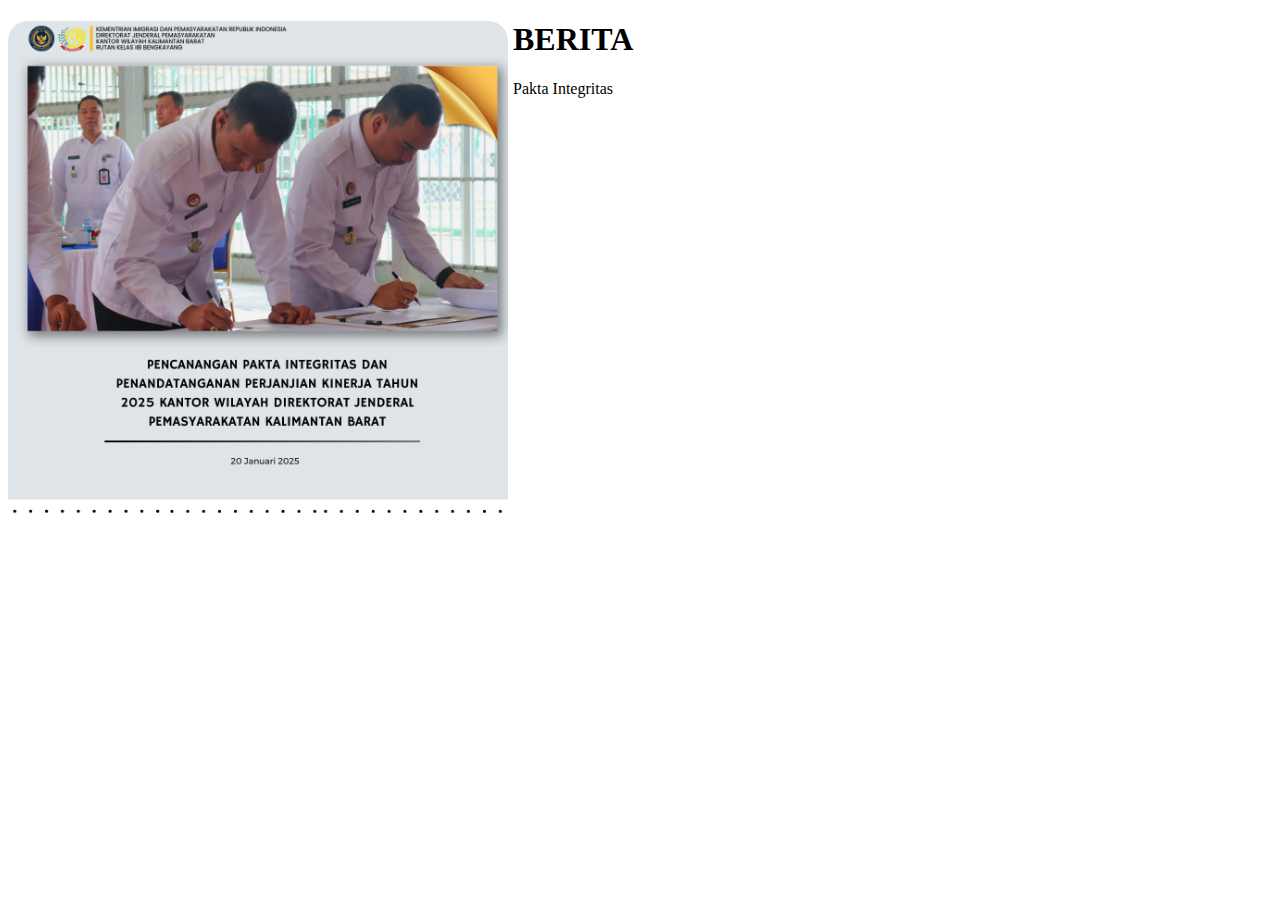
<file: 01-HTML/1. Basic HTML/index.html>
<!DOCTYPE html> <!-- Memastikan BROWSER menggunakan rendering standar html -->
<html lang="en"> <!-- bahasa website nya english -->
    <head>
        <title>My First Web</title>
        <style>
            img {
                width: 500px;
                border-radius: 20px;
                float: left;
                margin-right: 5px;
            }
        </style>
    </head>

    <body>
        <img src="images/2.png" alt="">
        <h1>BERITA</h1>
        <p>Pakta Integritas</p>
    </body>
</html>
</file>
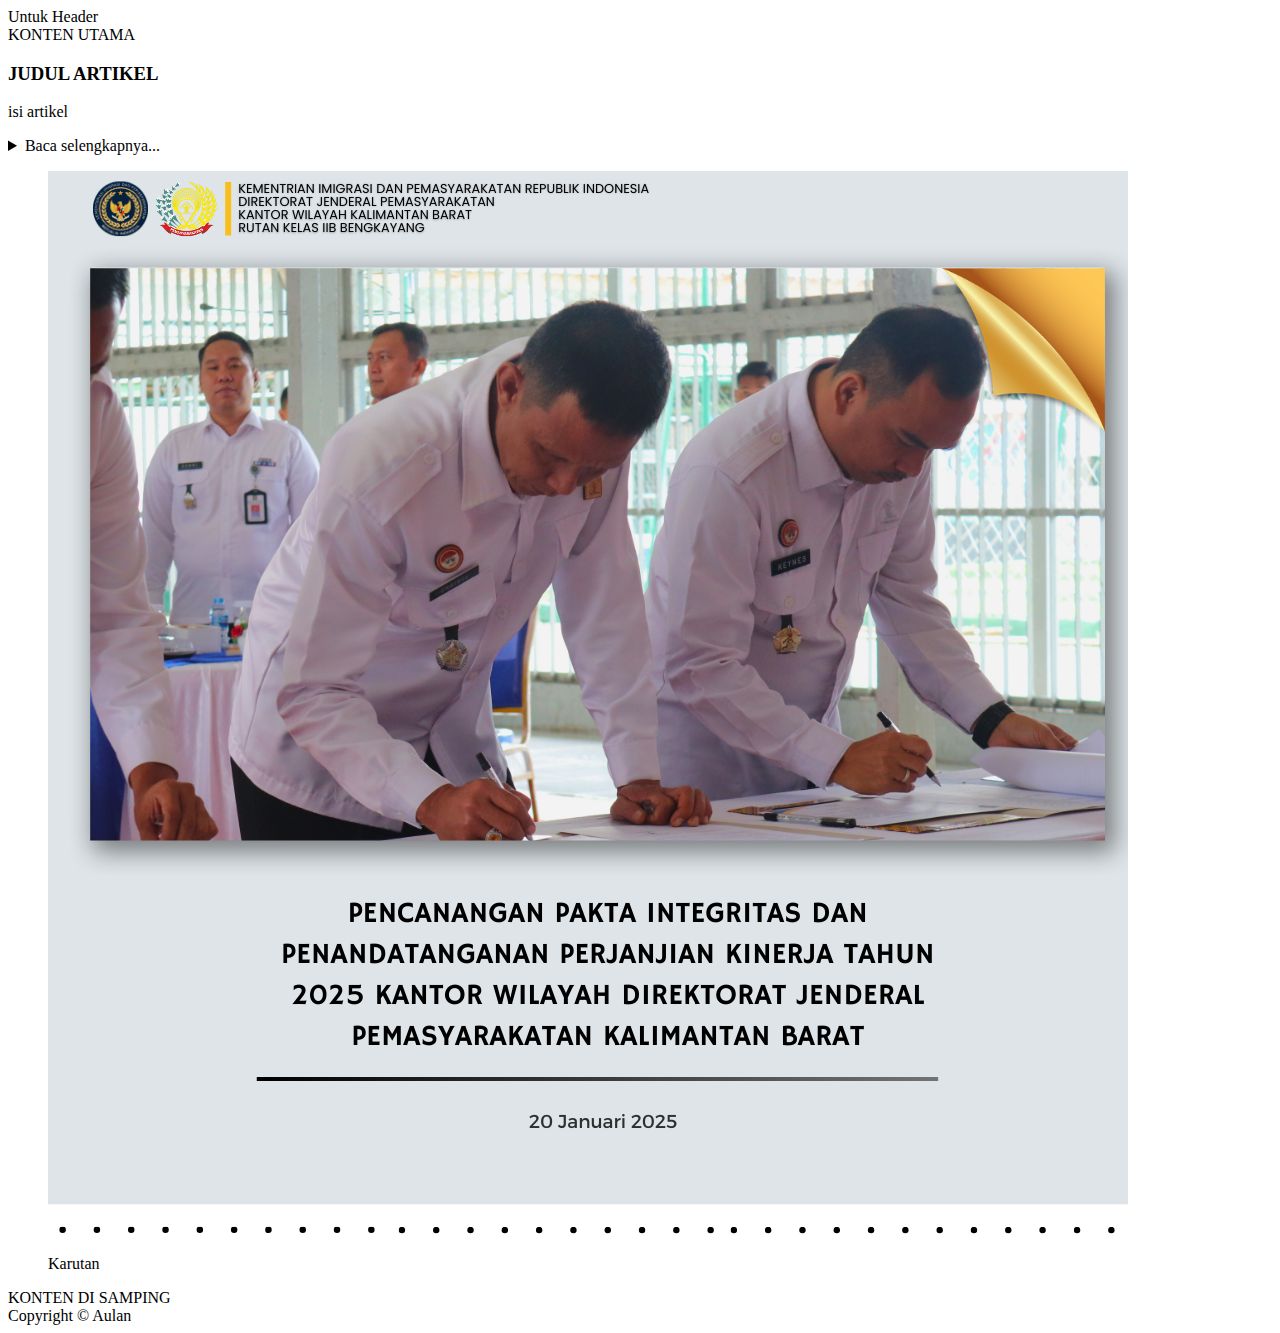
<file: 01-HTML/2. Semantic HTML/index.html>
<!DOCTYPE html>
<html lang="en">
<head>
    <meta charset="UTF-8">
    <meta name="viewport" content="width=device-width, initial-scale=1.0">
    <title>Semantic HTML</title>
</head>
<body>
    <header>
        <nav>Untuk Header</nav>
    </header>
    <section>
        <main>
            KONTEN UTAMA

            <article>
                <h3>JUDUL ARTIKEL</h3>
                <p>isi artikel</p>
            </article>
            <details>
                <summary>Baca selengkapnya...</summary>
                <p>Lorem ipsum dolor sit amet consectetur adipisicing elit. Molestiae a ipsum et expedita quasi. In assumenda, pariatur quae commodi voluptatem nesciunt iure deleniti quidem culpa recusandae itaque quibusdam. Aliquid, animi!</p>
            </details>

            <!-- <figure>: foto dengan caption  -->
                <figure>
                    <img src="images/2.png" alt="">
                    <figcaption>Karutan</figcaption>
                </figure>

            </figure>
        </main>
        <aside>
            KONTEN DI SAMPING
        </aside>
    </section>
    <footer>Copyright &copy; Aulan</footer>
</body>
</html>
</file>
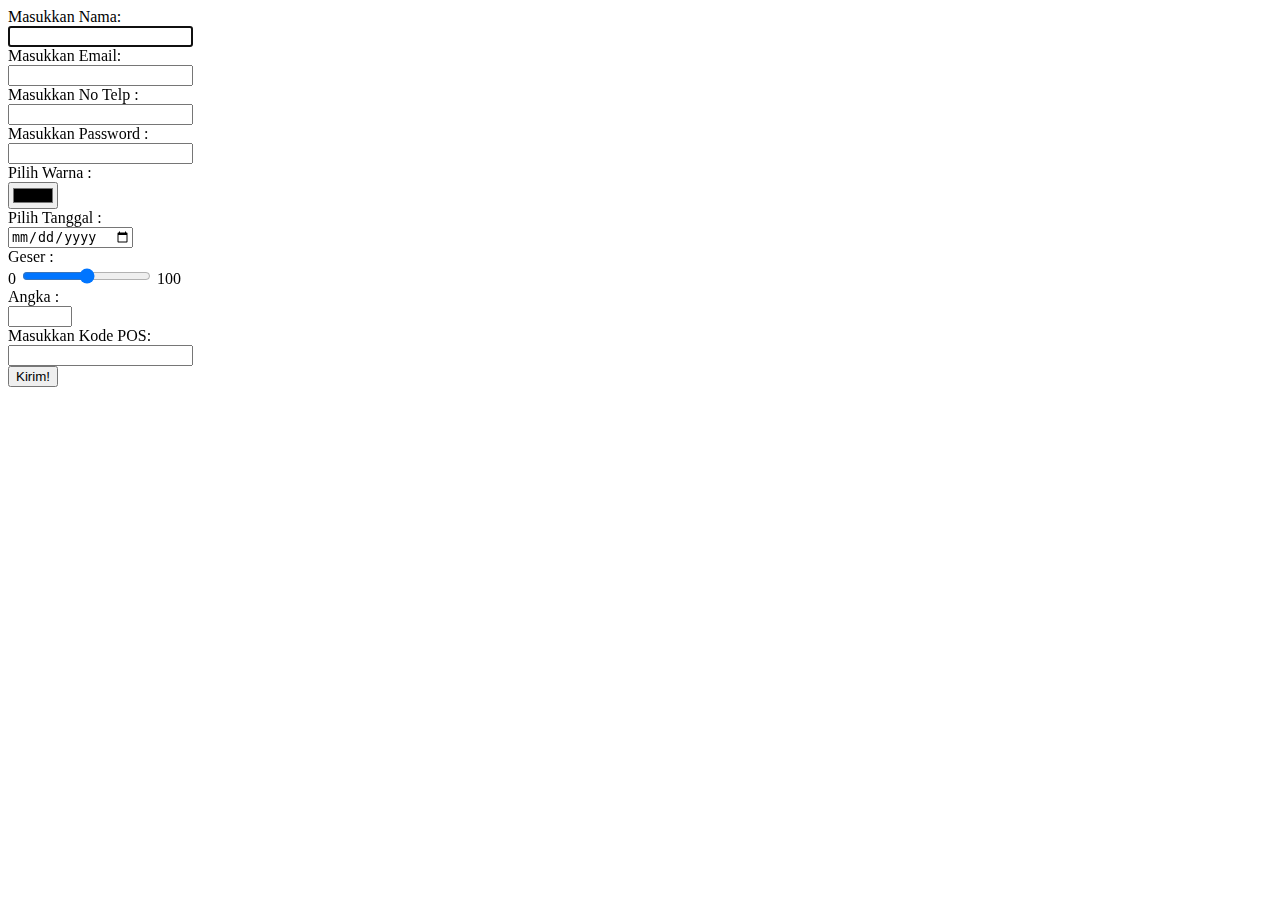
<file: 01-HTML/3. Forms dan Validasi/index.html>
<!DOCTYPE html>
<html lang="en">
<head>
    <meta charset="UTF-8">
    <meta name="viewport" content="width=device-width, initial-scale=1.0">
    <title>Document</title>
</head>
<body>
    <form action="" method="get" autocomplete="off">
        <div>
            <label>
                Masukkan Nama: <br>
                <input required oninput="this.setCustomValidity('')" oninvalid="this.setCustomValidity('Ini harus diisi!')" autofocus type="text" name="nama" id="nama">
            </label>
        </div>
        <div>
            <label>
                Masukkan Email: <br>
                <input autocomplete="off" type="email" name="email" id="email">
            </label>
        </div>
        <div>
            <label>
                Masukkan No Telp : <br>
                <input pattern="(\+62|62|0)8[1-9][0-9]{6,10}$" type="tel" name="tel" id="tel">
            </label>
        </div>
        <div>
            <label>
                Masukkan Password : <br>
                <input type="password" name="Password" id="Password">
            </label>
        </div>
        <div>
            <label>
                Pilih Warna : <br>
                <input type="color" name="Warna" id="Warna">
            </label>
        </div>
        <div>
            <label>
                Pilih Tanggal : <br>
                <input required type="date" name="Tanggal" id="Tanggal">
            </label>
        </div>
        <div>
            <label>
                Geser : <br>
                <span id="awal"></span>
                <input type="range" name="Geser" id="geser">
                <span id="akhir"></span>
            </label>
        </div>
        <div>
            <label>
                Angka : <br>
                <input min="10" max="100" step="10" type="number" name="Angka" id="Angka">
            </label>
        </div>
        <div>
            <label>
                Masukkan Kode POS: <br>
                <input pattern="^([1-9])[0-9]{4}$" type="POS" name="POS" id="POS">
            </label>
        </div>
        <div>
            <button type="submit">Kirim!</button>
        </div>
    </form>

    <script>
        const slider = document.querySelector('#geser')
        const awal = document.querySelector('#awal')
        const akhir = document.querySelector('#akhir')

        awal.innerHTML = "0"
        akhir.innerHTML = "100"

        slider.addEventListener('input', () => {
            akhir.innerHTML = slider.value
        })
    </script>
</body>
</html>
</file>
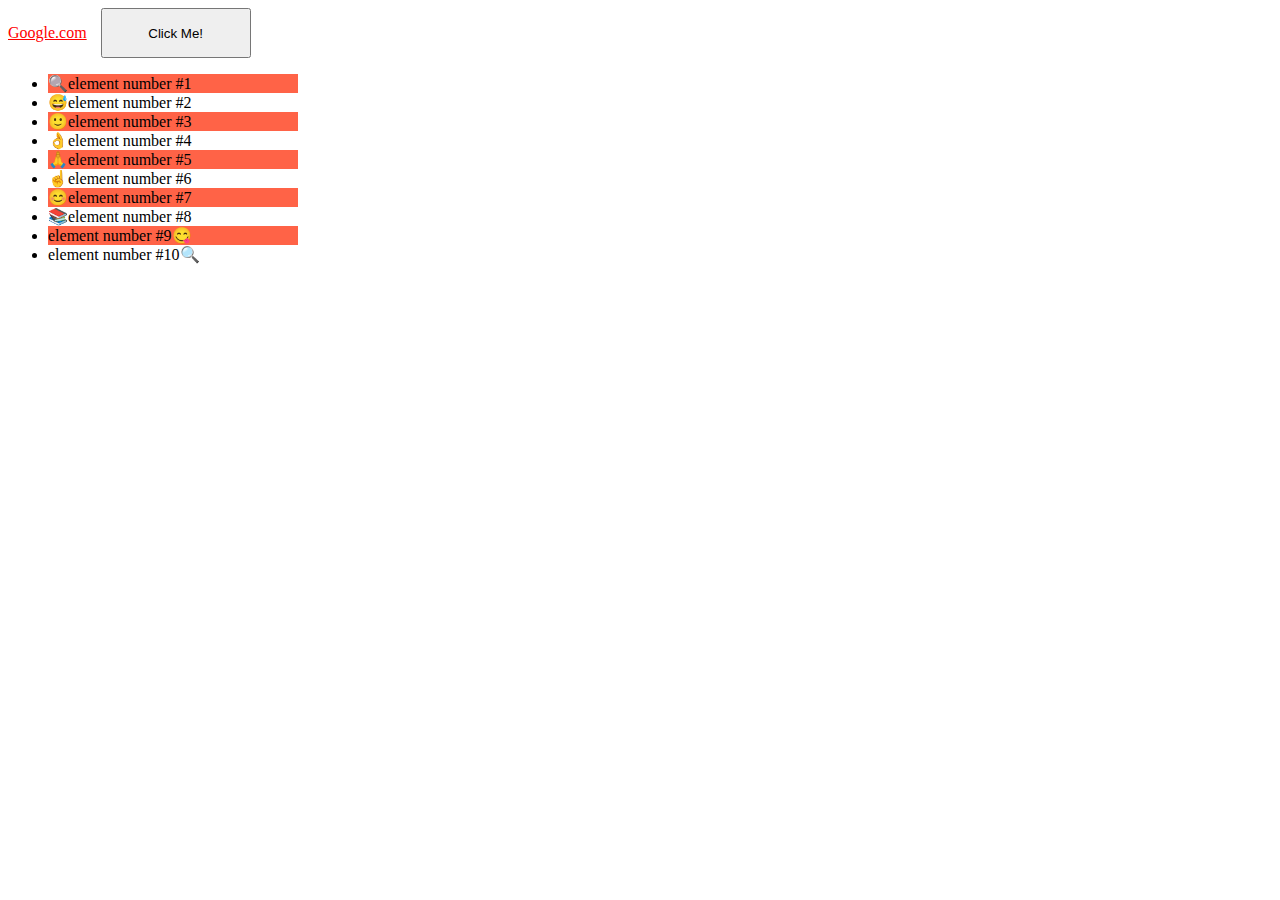
<file: 02-CSS/1.1. Pseudo Class/index.html>
<!DOCTYPE html>
<html lang="en">
<head>
    <meta charset="UTF-8">
    <meta name="viewport" content="width=device-width, initial-scale=1.0">
    <title>Document</title>
    <link rel="stylesheet" href="style.css">
</head>
<body>
    <a href="https://google.com">Google.com</a>
    <button>Click Me!</button>
    <ul>
        <li>element number #1</li>
        <li>element number #2</li>
        <li>element number #3</li>
        <li>element number #4</li>
        <li>element number #5</li>
        <li>element number #6</li>
        <li>element number #7</li>
        <li>element number #8</li>
        <li>element number #9</li>
        <li>element number #10</li>
    </ul>
</body>
</html>
</file>
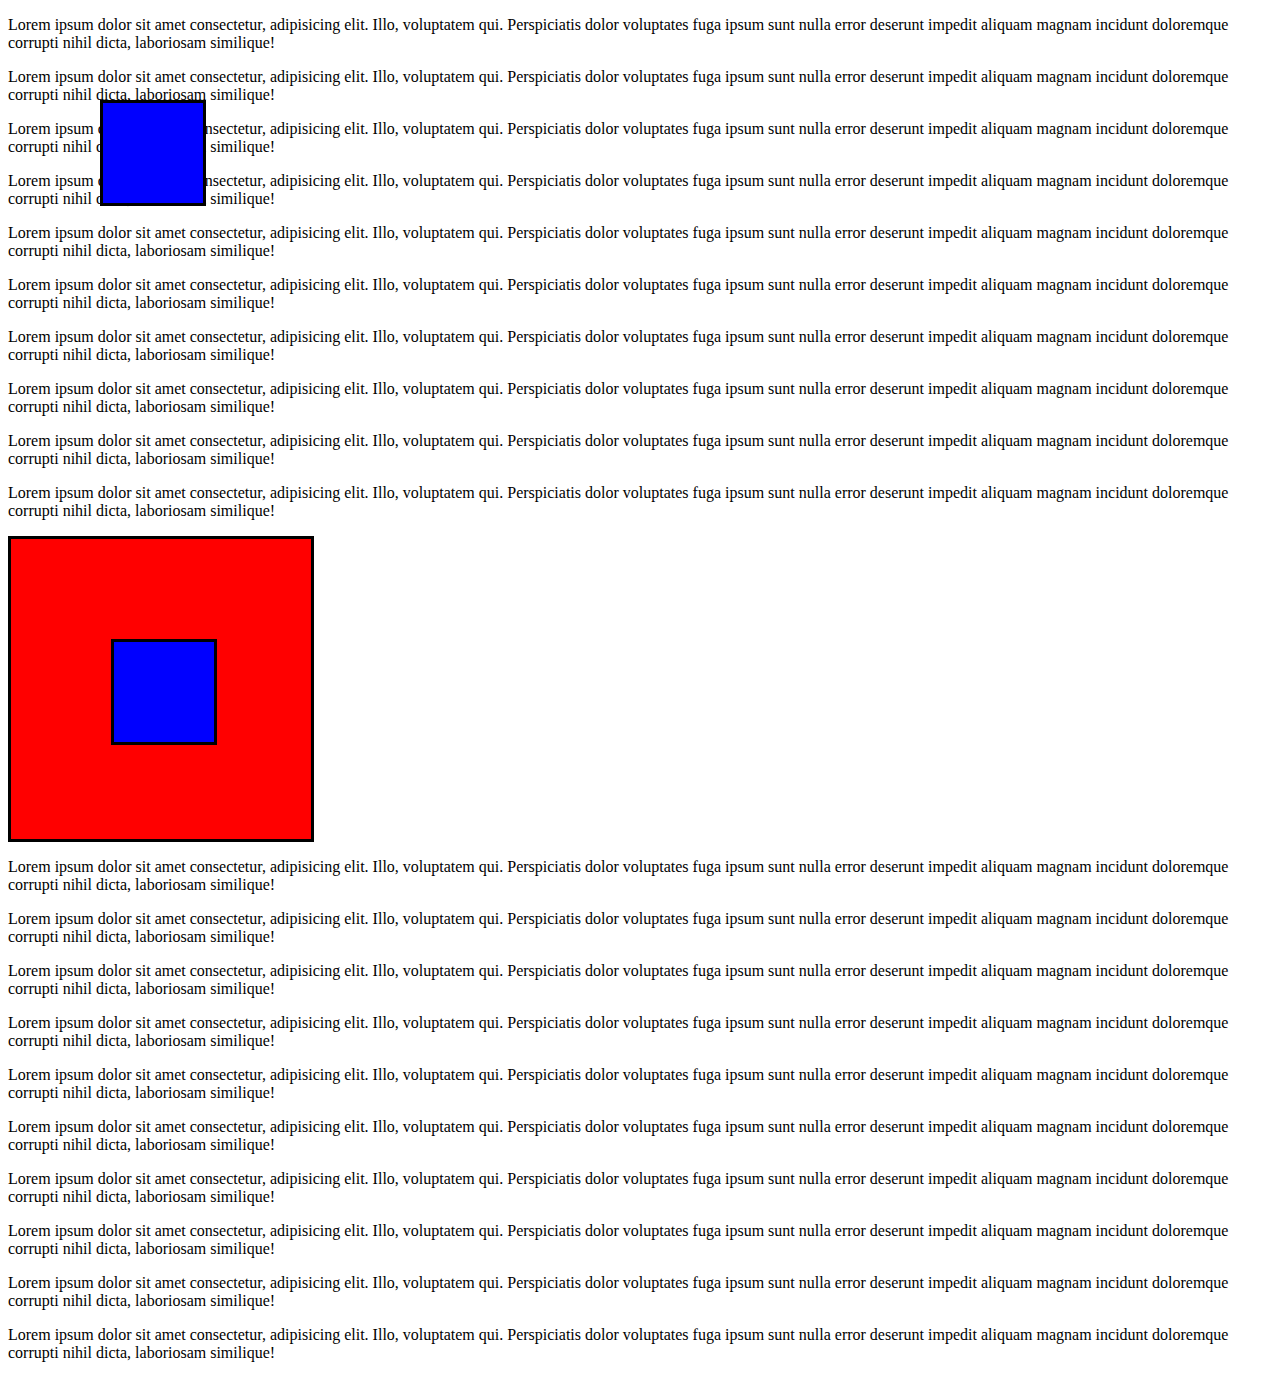
<file: 02-CSS/2. Making Layouts/index.html>
<!DOCTYPE html>
<html lang="en">
<head>
    <meta charset="UTF-8">
    <meta name="viewport" content="width=device-width, initial-scale=1.0">
    <title>Document</title>

    <link rel="stylesheet" href="style.css">
</head>
<body>
    <p>Lorem ipsum dolor sit amet consectetur, adipisicing elit. Illo, voluptatem qui. Perspiciatis dolor voluptates fuga ipsum sunt nulla error deserunt impedit aliquam magnam incidunt doloremque corrupti nihil dicta, laboriosam similique!</p>
    <p>Lorem ipsum dolor sit amet consectetur, adipisicing elit. Illo, voluptatem qui. Perspiciatis dolor voluptates fuga ipsum sunt nulla error deserunt impedit aliquam magnam incidunt doloremque corrupti nihil dicta, laboriosam similique!</p>
    <p>Lorem ipsum dolor sit amet consectetur, adipisicing elit. Illo, voluptatem qui. Perspiciatis dolor voluptates fuga ipsum sunt nulla error deserunt impedit aliquam magnam incidunt doloremque corrupti nihil dicta, laboriosam similique!</p>
    <p>Lorem ipsum dolor sit amet consectetur, adipisicing elit. Illo, voluptatem qui. Perspiciatis dolor voluptates fuga ipsum sunt nulla error deserunt impedit aliquam magnam incidunt doloremque corrupti nihil dicta, laboriosam similique!</p>
    <p>Lorem ipsum dolor sit amet consectetur, adipisicing elit. Illo, voluptatem qui. Perspiciatis dolor voluptates fuga ipsum sunt nulla error deserunt impedit aliquam magnam incidunt doloremque corrupti nihil dicta, laboriosam similique!</p>
    <p>Lorem ipsum dolor sit amet consectetur, adipisicing elit. Illo, voluptatem qui. Perspiciatis dolor voluptates fuga ipsum sunt nulla error deserunt impedit aliquam magnam incidunt doloremque corrupti nihil dicta, laboriosam similique!</p>
    <p>Lorem ipsum dolor sit amet consectetur, adipisicing elit. Illo, voluptatem qui. Perspiciatis dolor voluptates fuga ipsum sunt nulla error deserunt impedit aliquam magnam incidunt doloremque corrupti nihil dicta, laboriosam similique!</p>
    <p>Lorem ipsum dolor sit amet consectetur, adipisicing elit. Illo, voluptatem qui. Perspiciatis dolor voluptates fuga ipsum sunt nulla error deserunt impedit aliquam magnam incidunt doloremque corrupti nihil dicta, laboriosam similique!</p>
    <p>Lorem ipsum dolor sit amet consectetur, adipisicing elit. Illo, voluptatem qui. Perspiciatis dolor voluptates fuga ipsum sunt nulla error deserunt impedit aliquam magnam incidunt doloremque corrupti nihil dicta, laboriosam similique!</p>
    <p>Lorem ipsum dolor sit amet consectetur, adipisicing elit. Illo, voluptatem qui. Perspiciatis dolor voluptates fuga ipsum sunt nulla error deserunt impedit aliquam magnam incidunt doloremque corrupti nihil dicta, laboriosam similique!</p>
    <div class="box1"><div class="box2"></div></div>
    <div class="box2"></div>
    
    <p>Lorem ipsum dolor sit amet consectetur, adipisicing elit. Illo, voluptatem qui. Perspiciatis dolor voluptates fuga ipsum sunt nulla error deserunt impedit aliquam magnam incidunt doloremque corrupti nihil dicta, laboriosam similique!</p>
    <p>Lorem ipsum dolor sit amet consectetur, adipisicing elit. Illo, voluptatem qui. Perspiciatis dolor voluptates fuga ipsum sunt nulla error deserunt impedit aliquam magnam incidunt doloremque corrupti nihil dicta, laboriosam similique!</p>
    <p>Lorem ipsum dolor sit amet consectetur, adipisicing elit. Illo, voluptatem qui. Perspiciatis dolor voluptates fuga ipsum sunt nulla error deserunt impedit aliquam magnam incidunt doloremque corrupti nihil dicta, laboriosam similique!</p>
    <p>Lorem ipsum dolor sit amet consectetur, adipisicing elit. Illo, voluptatem qui. Perspiciatis dolor voluptates fuga ipsum sunt nulla error deserunt impedit aliquam magnam incidunt doloremque corrupti nihil dicta, laboriosam similique!</p>
    <p>Lorem ipsum dolor sit amet consectetur, adipisicing elit. Illo, voluptatem qui. Perspiciatis dolor voluptates fuga ipsum sunt nulla error deserunt impedit aliquam magnam incidunt doloremque corrupti nihil dicta, laboriosam similique!</p>
    <p>Lorem ipsum dolor sit amet consectetur, adipisicing elit. Illo, voluptatem qui. Perspiciatis dolor voluptates fuga ipsum sunt nulla error deserunt impedit aliquam magnam incidunt doloremque corrupti nihil dicta, laboriosam similique!</p>
    <p>Lorem ipsum dolor sit amet consectetur, adipisicing elit. Illo, voluptatem qui. Perspiciatis dolor voluptates fuga ipsum sunt nulla error deserunt impedit aliquam magnam incidunt doloremque corrupti nihil dicta, laboriosam similique!</p>
    <p>Lorem ipsum dolor sit amet consectetur, adipisicing elit. Illo, voluptatem qui. Perspiciatis dolor voluptates fuga ipsum sunt nulla error deserunt impedit aliquam magnam incidunt doloremque corrupti nihil dicta, laboriosam similique!</p>
    <p>Lorem ipsum dolor sit amet consectetur, adipisicing elit. Illo, voluptatem qui. Perspiciatis dolor voluptates fuga ipsum sunt nulla error deserunt impedit aliquam magnam incidunt doloremque corrupti nihil dicta, laboriosam similique!</p>
    <p>Lorem ipsum dolor sit amet consectetur, adipisicing elit. Illo, voluptatem qui. Perspiciatis dolor voluptates fuga ipsum sunt nulla error deserunt impedit aliquam magnam incidunt doloremque corrupti nihil dicta, laboriosam similique!</p>
</body>
</html>
</file>
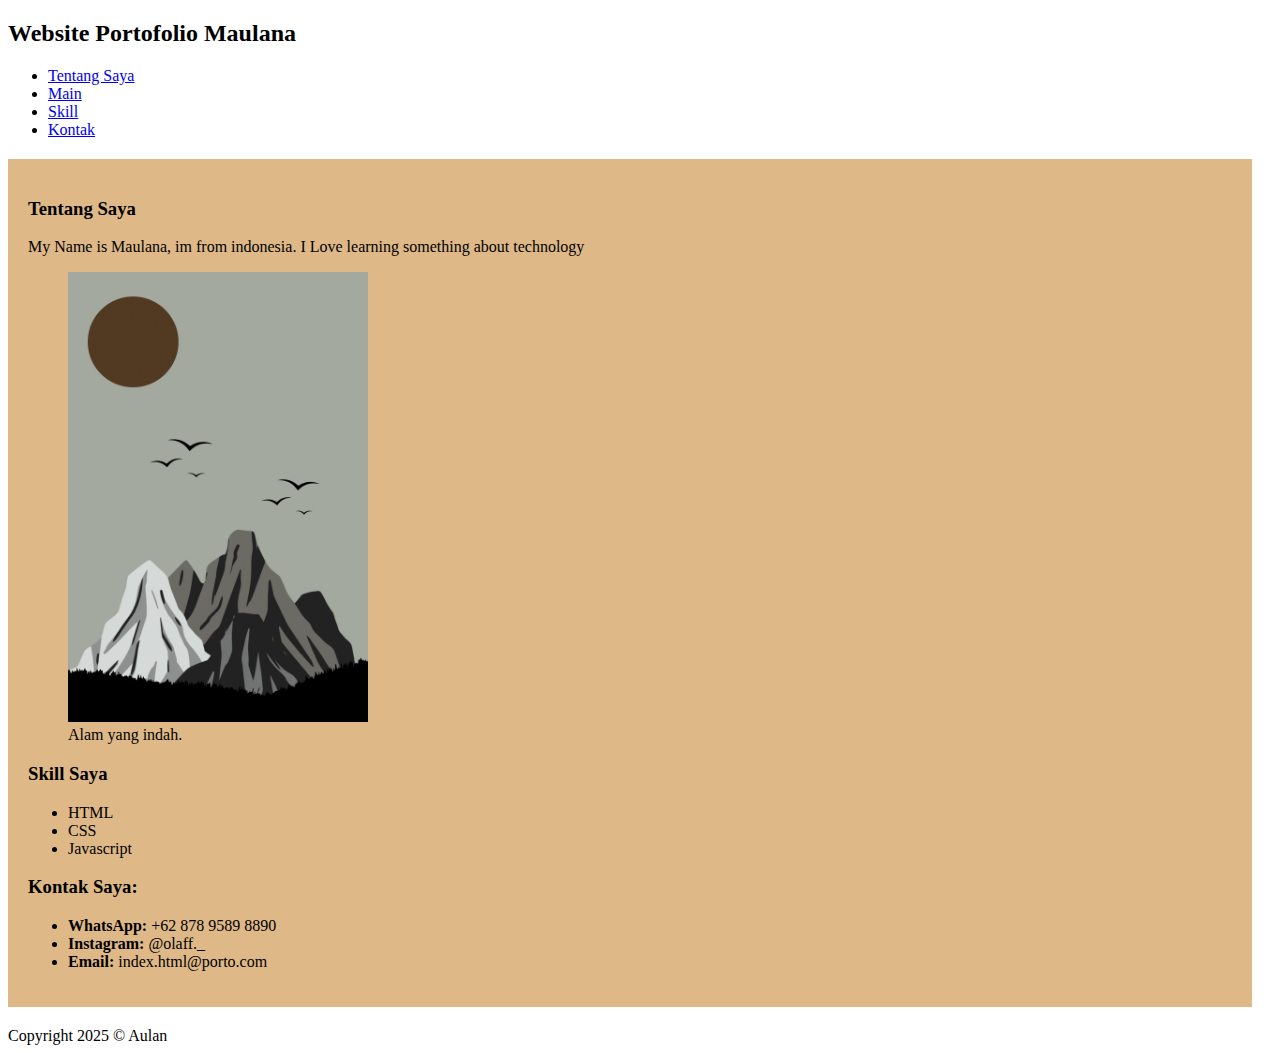
<file: 01-HTML/Project/Semantic HTML/index.html>
<!DOCTYPE html>
<html lang="en">
<head>
    <meta charset="UTF-8">
    <meta name="viewport" content="width=device-width, initial-scale=1.0">
    <title>Portofolio Maulana</title>
</head>
<body>
    <header>
        <h2>Website Portofolio Maulana</h2>
        <nav>
            <ul>
                <li><a href="#tentangSaya">Tentang Saya</a></li>
                <li><a href="#main">Main</a></li>
                <li><a href="#skill">Skill</a></li>
                <li><a href="#kontak">Kontak</a></li>
            </ul>
        </nav>
    </header>

    <div style="margin: 20px; padding: 20px; background-color: burlywood; margin-left: 0;">

        <section id="tentangSaya">
            <article>
                <h3>Tentang Saya</h3>
                <p>My Name is Maulana, im from indonesia. I Love learning something about technology</p>
            </article>
        </section>
    
        <section id="main">
            <figure>
                <img style="width: 300px;" src="images/nature.png" alt="">
                <figcaption>Alam yang indah.</figcaption>
            </figure>
        </section>
    
        <section id="skill">
            <h3>Skill Saya</h3>
            <ul>
                <li>HTML</li>
                <li>CSS</li>
                <li>Javascript</li>
            </ul>
        </section>
    
        <section id="kontak">
            <h3>Kontak Saya: </h3>
            <ul>
                <li><b>WhatsApp: </b>+62 878 9589 8890</li>
                <li><b>Instagram: </b>@olaff._</li>
                <li><b>Email: </b>index.html@porto.com</li>
            </ul>
        </section>

    </div>

    <footer>Copyright 2025 &copy; Aulan</footer>
    
</body>
</html>
</file>
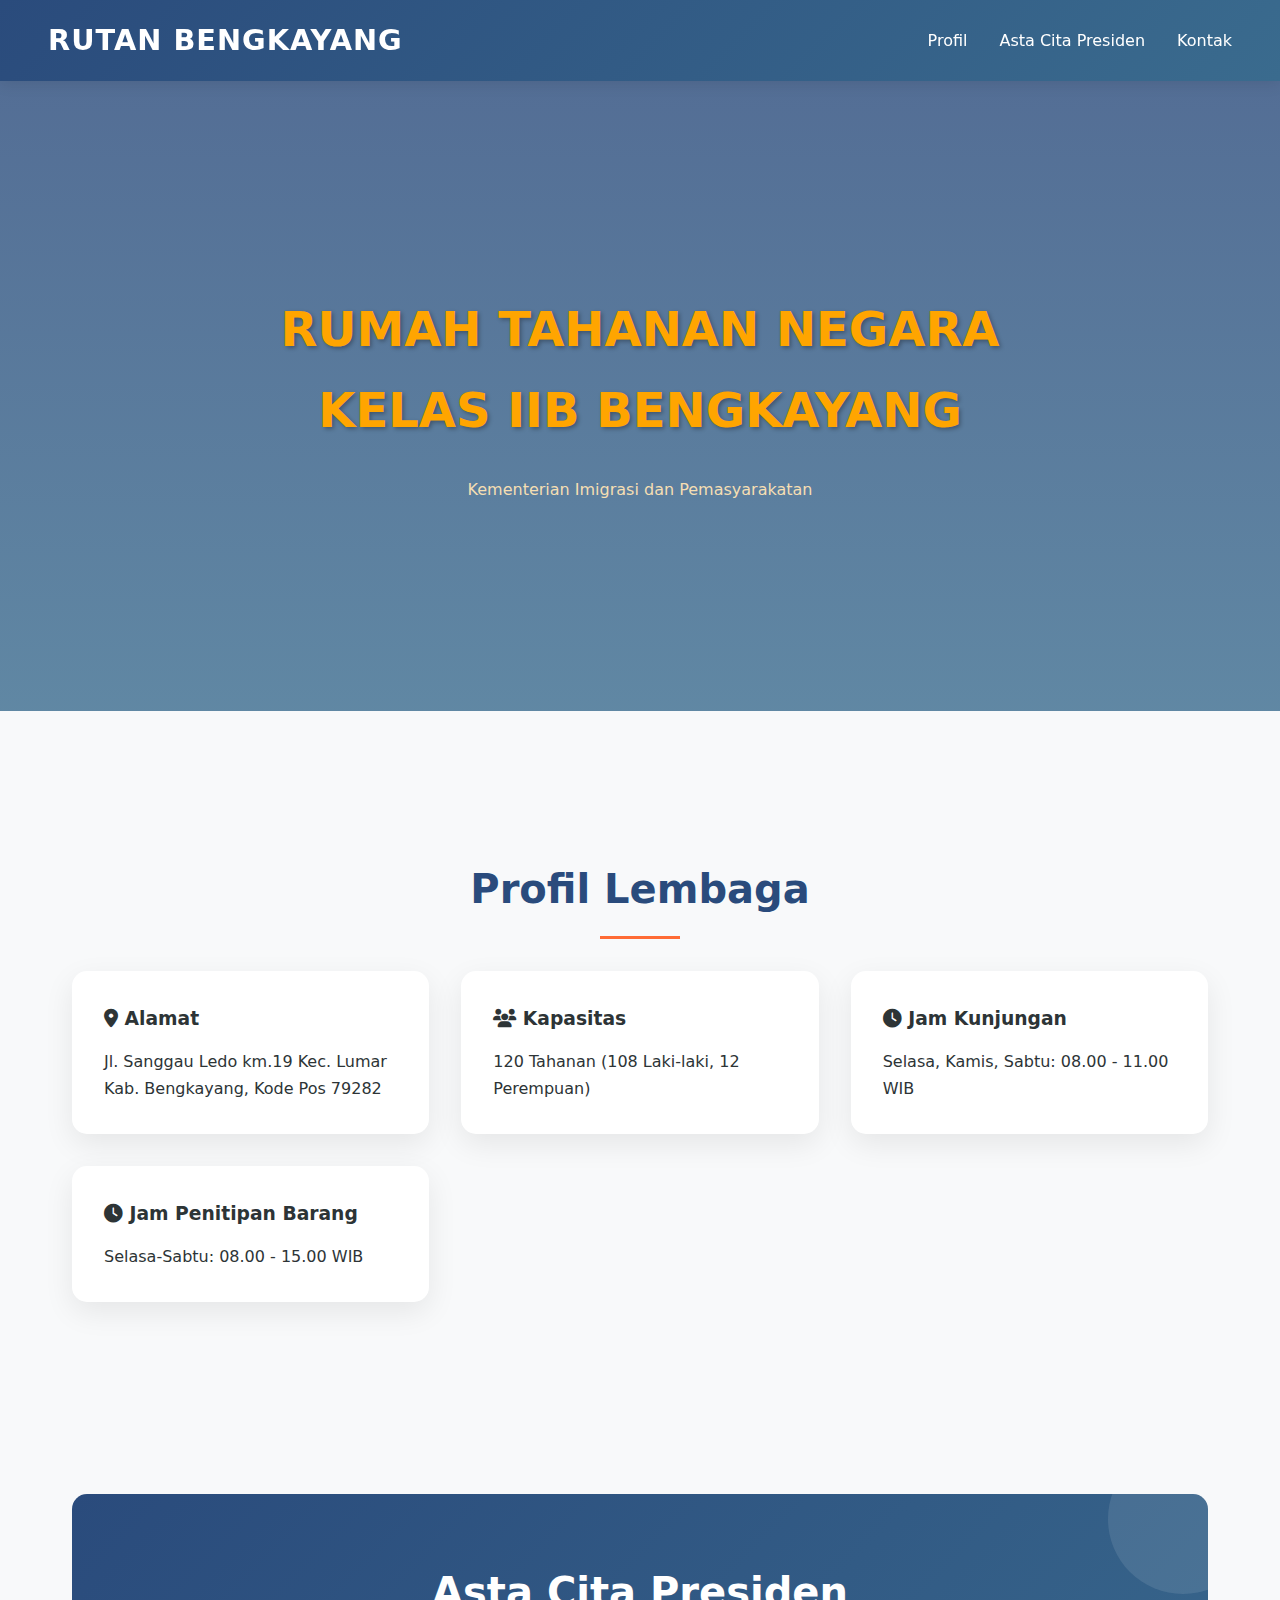
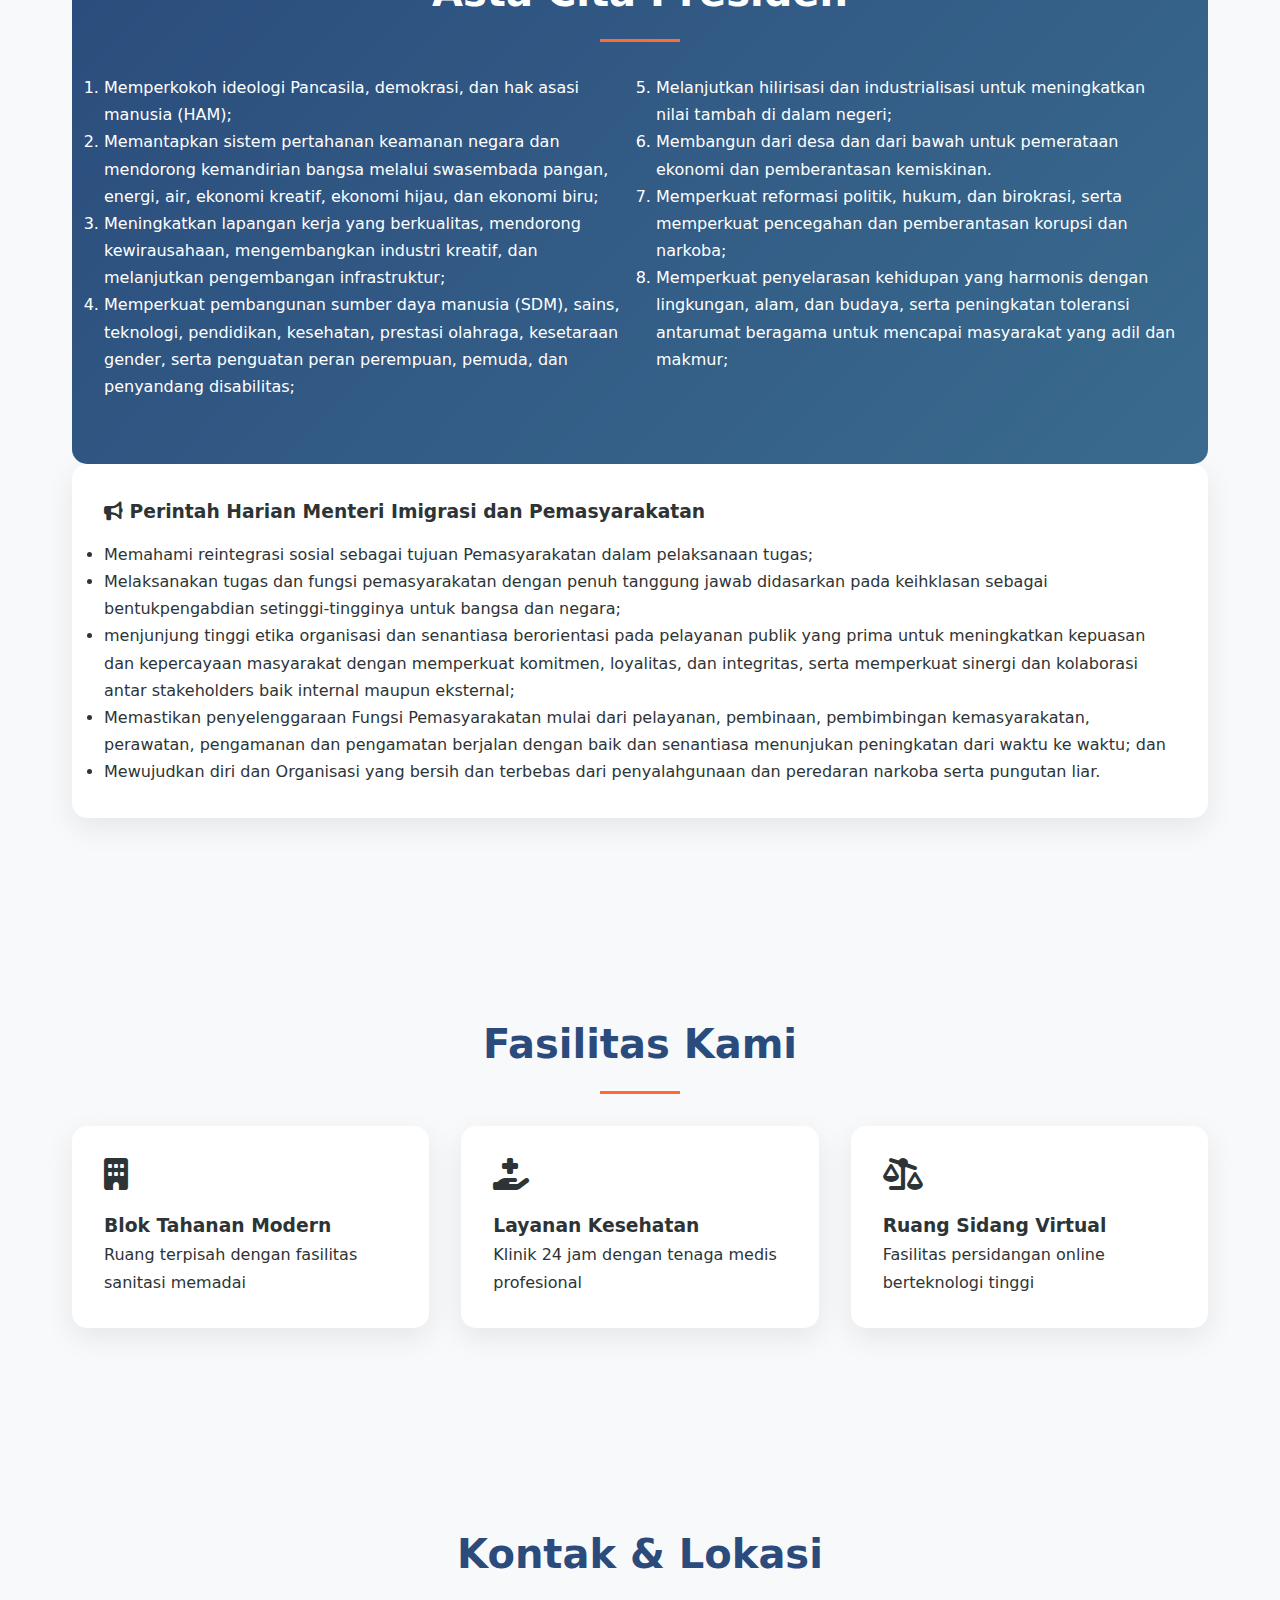
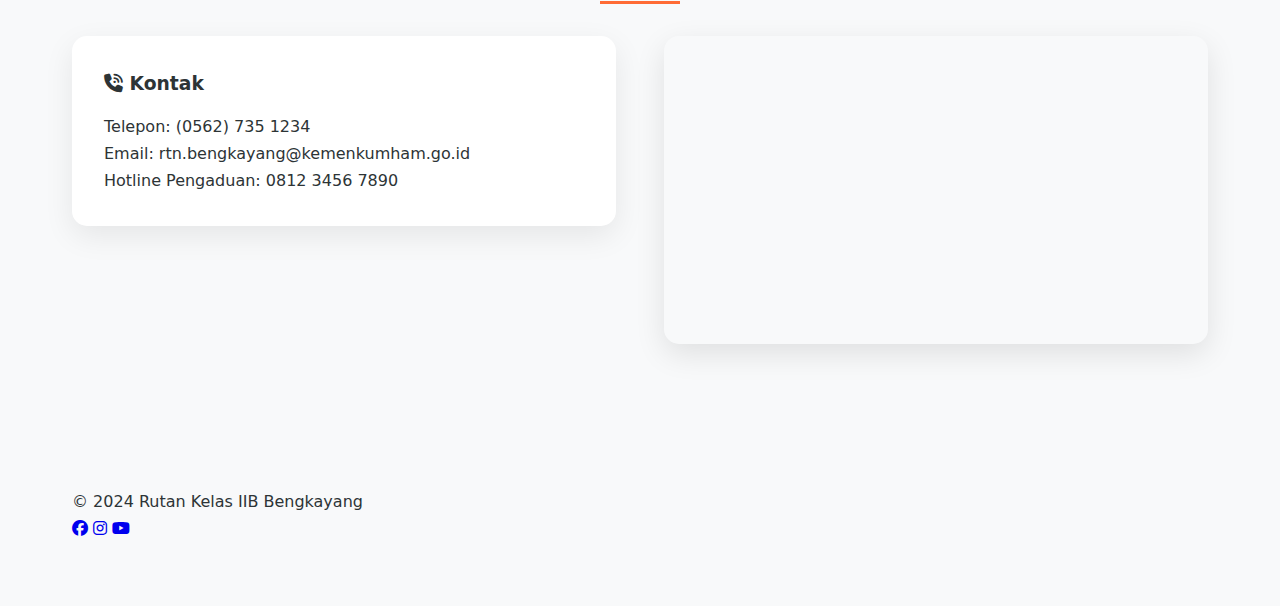
<file: 02-CSS/project/Minimalist Rutan Kelas IIB Bengkayang Landing Page/index.html>
<!DOCTYPE html>
<html lang="id">
<head>
    <meta charset="UTF-8">
    <meta name="viewport" content="width=device-width, initial-scale=1.0">
    <title>Rutan Kelas IIB Bengkayang - Kemenkumham RI</title>
    <link rel="stylesheet" href="https://cdnjs.cloudflare.com/ajax/libs/font-awesome/6.4.0/css/all.min.css">
    <link rel="stylesheet" href="style.css">
</head>
<body>
    <header class="header">
        <nav class="nav-container">
            <div class="logo">RUTAN BENGKAYANG</div>
            <div class="nav-links">
                <a href="#profil" class="nav-link">Profil</a>
                <a href="#asta-cita" class="nav-link">Asta Cita Presiden</a>
                <a href="#kontak" class="nav-link">Kontak</a>
            </div>
        </nav>
    </header>

    <section class="hero">
        <div class="hero-content">
            <h1 class="hero-title">RUMAH TAHANAN NEGARA KELAS IIB BENGKAYANG</h1>
            <p class="hero-subtitle">Kementerian Imigrasi dan Pemasyarakatan</p>
        </div>
    </section>

    <main class="container">
        <section class="section" id="profil">
            <h2 class="section-title">Profil Lembaga</h2>
            <div class="grid">
                <div class="card">
                    <h3><i class="fas fa-map-marker-alt"></i> Alamat</h3>
                    <p>Jl. Sanggau Ledo km.19 Kec. Lumar Kab. Bengkayang, Kode Pos 79282 </p>
                </div>
                <div class="card">
                    <h3><i class="fas fa-users"></i> Kapasitas</h3>
                    <p>120 Tahanan (108 Laki-laki, 12 Perempuan)</p>
                </div>
                <div class="card">
                    <h3><i class="fas fa-clock"></i> Jam Kunjungan</h3>
                    <p>Selasa, Kamis, Sabtu: 08.00 - 11.00 WIB</p>
                </div>
                <div class="card">
                    <h3><i class="fas fa-clock"></i> Jam Penitipan Barang</h3>
                    <p>Selasa-Sabtu: 08.00 - 15.00 WIB</p>
                </div>
            </div>
        </section>

        <section class="section" id="asta-cita">
            <div class="asta-cita">
                <h2 class="section-title" style="color: white;">Asta Cita Presiden</h2>
                <ol class="asta-list">
                    <li>Memperkokoh ideologi Pancasila, demokrasi, dan hak asasi manusia (HAM);</li>
                    <li>Memantapkan sistem pertahanan keamanan negara dan mendorong kemandirian bangsa melalui swasembada pangan, energi, air, ekonomi kreatif, ekonomi hijau, dan ekonomi biru;</li>
                    <li>Meningkatkan lapangan kerja yang berkualitas, mendorong kewirausahaan, mengembangkan industri kreatif, dan melanjutkan pengembangan infrastruktur;</li>
                    <li>Memperkuat pembangunan sumber daya manusia (SDM), sains, teknologi, pendidikan, kesehatan, prestasi olahraga, kesetaraan gender, serta penguatan peran perempuan, pemuda, dan penyandang disabilitas;</li>
                    <li>Melanjutkan hilirisasi dan industrialisasi untuk meningkatkan nilai tambah di dalam negeri;</li>
                    <li>Membangun dari desa dan dari bawah untuk pemerataan ekonomi dan pemberantasan kemiskinan.</li>
                    <li>Memperkuat reformasi politik, hukum, dan birokrasi, serta memperkuat pencegahan dan pemberantasan korupsi dan narkoba;</li>
                    <li>Memperkuat penyelarasan kehidupan yang harmonis dengan lingkungan, alam, dan budaya, serta peningkatan toleransi antarumat beragama untuk mencapai masyarakat yang adil dan makmur;</li>
                </ol>
            </div>

            <div class="card mt-4">
                <h3><i class="fas fa-bullhorn"></i> Perintah Harian Menteri Imigrasi dan Pemasyarakatan</h3>
                <ul class="ph-list">
                    <li>Memahami reintegrasi sosial sebagai tujuan Pemasyarakatan dalam pelaksanaan tugas;</li>
                    <li>Melaksanakan tugas dan fungsi pemasyarakatan dengan penuh tanggung jawab didasarkan pada keihklasan sebagai bentukpengabdian setinggi-tingginya untuk bangsa dan negara;</li>
                    <li>menjunjung tinggi etika organisasi dan senantiasa berorientasi pada pelayanan publik yang prima untuk meningkatkan kepuasan dan kepercayaan masyarakat dengan memperkuat komitmen,  loyalitas, dan integritas, serta memperkuat sinergi dan kolaborasi antar stakeholders baik internal maupun eksternal;</li>
                    <li>Memastikan penyelenggaraan Fungsi Pemasyarakatan mulai dari pelayanan, pembinaan, pembimbingan kemasyarakatan, perawatan, pengamanan dan pengamatan berjalan dengan baik dan senantiasa menunjukan peningkatan dari waktu ke waktu; dan</li>
                    <li>Mewujudkan diri dan Organisasi yang bersih dan terbebas dari penyalahgunaan dan peredaran narkoba serta pungutan liar.</li>
                </ul>
            </div>
        </section>

        <section class="section" id="fasilitas">
            <h2 class="section-title">Fasilitas Kami</h2>
            <div class="grid">
                <div class="card">
                    <i class="fas fa-building fa-2x mb-2"></i>
                    <h3>Blok Tahanan Modern</h3>
                    <p>Ruang terpisah dengan fasilitas sanitasi memadai</p>
                </div>
                <div class="card">
                    <i class="fas fa-hand-holding-medical fa-2x mb-2"></i>
                    <h3>Layanan Kesehatan</h3>
                    <p>Klinik 24 jam dengan tenaga medis profesional</p>
                </div>
                <div class="card">
                    <i class="fas fa-balance-scale-right fa-2x mb-2"></i>
                    <h3>Ruang Sidang Virtual</h3>
                    <p>Fasilitas persidangan online berteknologi tinggi</p>
                </div>
            </div>
        </section>

        <section class="section" id="kontak">
            <h2 class="section-title">Kontak & Lokasi</h2>
            <div class="contact-grid">
                <div>
                    <div class="card">
                        <h3><i class="fas fa-phone-volume"></i> Kontak</h3>
                        <p>Telepon: (0562) 735 1234</p>
                        <p>Email: rtn.bengkayang@kemenkumham.go.id</p>
                        <p>Hotline Pengaduan: 0812 3456 7890</p>
                    </div>
                </div>
                <div class="map-container">
                    <iframe 
                        src="https://www.google.com/maps/embed?pb=!1m18!1m12!1m3!1d3989.267416875459!2d109.489826274803!3d0.9521465990386639!2m3!1f0!2f0!3f0!3m2!1i1024!2i768!4f13.1!3m3!1m2!1s0x31e34c39eede0eff%3A0x286d912a383bb896!2sRutan%20Bengkayang!5e0!3m2!1sid!2sid!4v1738076066314!5m2!1sid!2sid" 
                        width="100%" 
                        height="300" 
                        style="border:0;" 
                        allowfullscreen="" 
                        loading="lazy">
                    </iframe>
                </div>
            </div>
        </section>
    </main>

    <footer class="bg-dark text-white py-8">
        <div class="container text-center">
            <p class="mb-4">© 2024 Rutan Kelas IIB Bengkayang</p>
            <div class="flex justify-center space-x-4">
                <a href="https://web.facebook.com/rutanbky/" class="hover:text-accent"><i class="fab fa-facebook"></i></a>
                <a href="https://www.instagram.com/rutanbengkayang/" class="hover:text-accent"><i class="fab fa-instagram"></i></a>
                <a href="#" class="hover:text-accent"><i class="fab fa-youtube"></i></a>
            </div>
        </div>
    </footer>
</body>
</html>
</file>
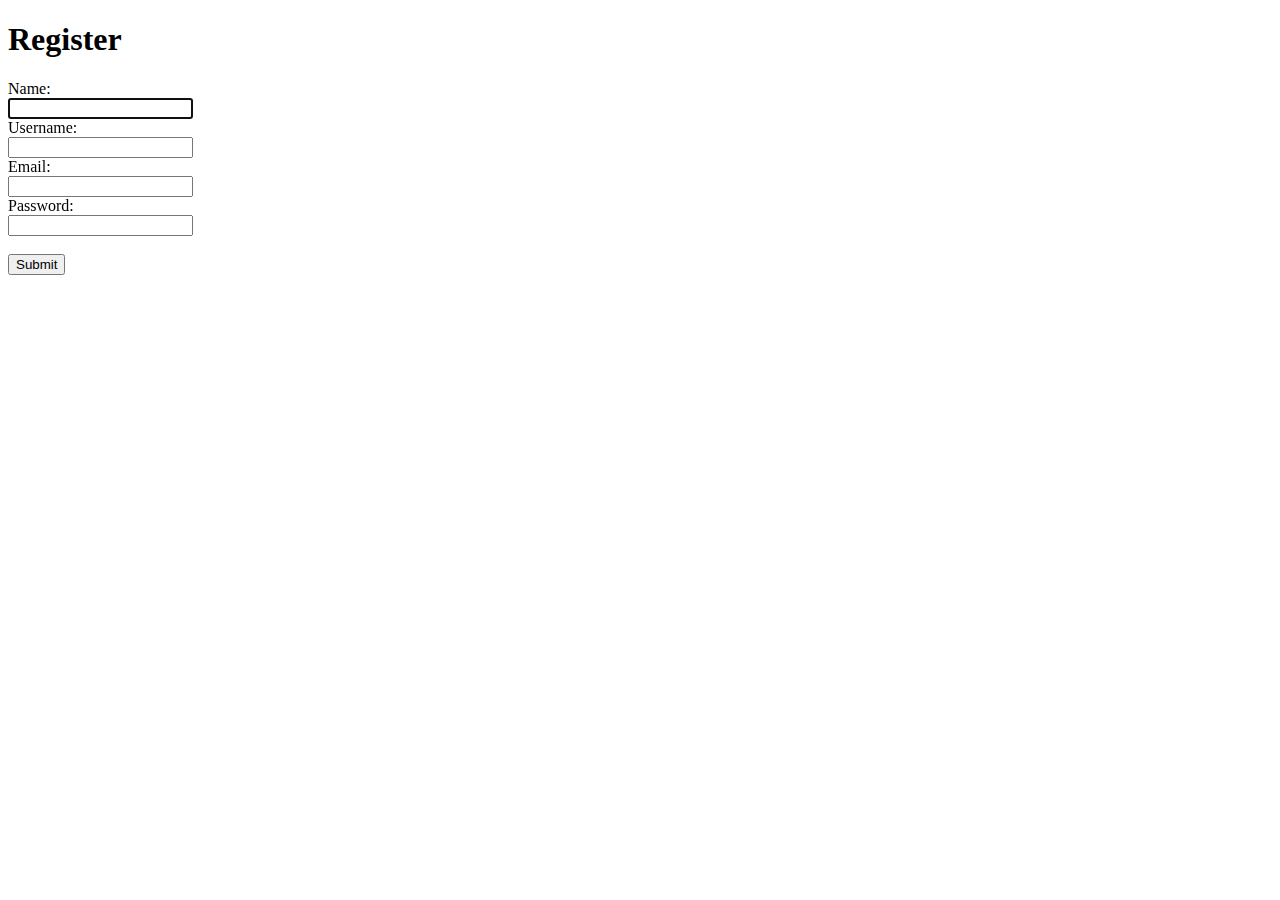
<file: 01-HTML/3. Forms dan Validasi/register.html>
<!DOCTYPE html>
<html lang="en">
<head>
    <meta charset="UTF-8">
    <meta name="viewport" content="width=device-width, initial-scale=1.0">
    <title>Register</title>
</head>
<body>
    <div>
        <h1>Register</h1>
        <form action="">
            <div>
                <label>
                    Name: <br>
                    <input autofocus pattern="^[a-zA-Z\s\-\']+$" type="text" name="name" id="name">
                </label>
                <br>
                <label>
                    Username: <br>
                    <input pattern="^[a-zA-Z0-9]+$" type="text" name="username" id="username">
                </label>
                <br>
                <label>
                    Email: <br>
                    <input type="email" name="email" id="email">
                </label>
                <br>
                <label>
                    Password: <br>
                    <input type="password" name="password" id="password">
                </label>
                <br><br>
                <button type="submit">Submit</button>
            </div>
        </form>
    </div>
</body>
</html>
</file>
<file: 02-CSS/1.1. Pseudo Class/style.css>
a:link {
    color: red;
}

a:active {
    color: blue;
}

a:visited {
    color: tomato;
}

a:hover {
    color: cadetblue;
    font-size: 20px;
    font-weight: 500;
    text-decoration: underline;
}

button {
    margin-left: 10px;
    width: 150px;
    height: 50px;
}

button:hover {
    background-color: black;
    color: white;
}

button:active {
    background-color: grey;
    border: 3px solid black;
}

ul {
    width: 250px;
}

li:nth-child(odd) {
    background-color: tomato;
}

/* li:nth-child(even) {
    background-color: blue;
} */

li:nth-child(1)::before { content: "🔍"; }
li:nth-child(2):before { content: "😅"; }
li:nth-child(3):before { content: "🙂"; }
li:nth-child(4):before { content: "👌"; }
li:nth-child(5):before { content: "🙏"; }
li:nth-child(6):before { content: "☝️"; }
li:nth-child(7):before { content: "😊"; }
li:nth-child(8):before { content: "📚"; }
li:nth-child(9)::after { content: "😋"; }
li:nth-child(10)::after { content: "🔍"; }
</file>
<file: 02-CSS/2. Making Layouts/style.css>
.box1 {
    background-color: red;
    border: 3px solid black;
    width: 300px;
    height: 300px;
    position: sticky;
    top: 0px;
    bottom: 0px;

}

.box2 {
    background-color: blue;
    border: 3px solid black;
    width: 100px;
    height: 100px;

    position: absolute;
    top: 100px;
    left: 100px;
}
</file>
<file: 02-CSS/project/Minimalist Rutan Kelas IIB Bengkayang Landing Page/style.css>
/* Modern Color Palette */
:root {
    --primary: #2A4B7C;
    --secondary: #3A6B8E;
    --accent: #FF6B35;
    --light: #F8F9FA;
    --dark: #2D3436;
    --gradient: linear-gradient(135deg, var(--primary) 0%, var(--secondary) 100%);
}

* {
    margin: 0;
    padding: 0;
    box-sizing: border-box;
    font-family: 'Poppins', system-ui, -apple-system, sans-serif;
}

body {
    line-height: 1.7;
    color: var(--dark);
    background: var(--light);
}

/* Header */
.header {
    background: var(--gradient);
    color: white;
    padding: 1rem;
    position: sticky;
    top: 0;
    z-index: 1000;
    box-shadow: 0 2px 15px rgba(0,0,0,0.1);
}

.nav-container {
    display: flex;
    justify-content: space-between;
    align-items: center;
    margin: 0 auto;
    padding: 0 2rem;
}

.logo {
    font-size: 1.8rem;
    font-weight: 700;
    letter-spacing: 1px;
}

.nav-links {
    display: flex;
    gap: 2rem;
}

.nav-link {
    color: white;
    text-decoration: none;
    font-weight: 500;
    transition: all 0.3s ease;
}

.nav-link:hover {
    color: var(--accent);
    transform: translateY(-2px);
}

/* Hero Section */
.hero {
    height: 70vh;
    background: linear-gradient(rgba(42,75,124,0.8), rgba(58,107,142,0.8)),
                url('https://images.unsplash.com/photo-1590236183386-df0bf5302f8c?w=1000&auto=format&fit=crop&q=60&ixlib=rb-4.0.3&ixid=M3wxMjA3fDB8MHxzZWFyY2h8MTZ8fGphaWx8ZW58MHx8MHx8fDA%3D');
    background-size: cover;
    background-position: center;
    display: flex;
    align-items: center;
    justify-content: center;
    text-align: center;
    padding: 2rem;
}

.hero-content {
    max-width: 800px;
}

.hero-title {
    font-size: 3rem;
    margin-bottom: 1.5rem;
    text-shadow: 2px 2px 4px rgba(0,0,0,0.3);
    color: #FFA500 ;
}

.hero-subtitle {
    color: wheat;
}

/* Main Content */
.container {
    max-width: 1200px;
    margin: 4rem auto;
    padding: 0 2rem;
}

.section {
    margin: 6rem 0;
    padding: 3rem 0;
}

.section-title {
    text-align: center;
    font-size: 2.5rem;
    margin-bottom: 3rem;
    position: relative;
    color: var(--primary);
}

.section-title::after {
    content: '';
    position: absolute;
    bottom: -1rem;
    left: 50%;
    transform: translateX(-50%);
    width: 80px;
    height: 3px;
    background: var(--accent);
}

/* Data Cards */
.grid {
    display: grid;
    grid-template-columns: repeat(auto-fit, minmax(280px, 1fr));
    gap: 2rem;
    margin-top: 3rem;
}

.card {
    background: white;
    padding: 2rem;
    border-radius: 15px;
    box-shadow: 0 10px 30px rgba(0,0,0,0.08);
    transition: transform 0.3s ease;
}

.card:hover {
    transform: translateY(-5px);
}

/* Astra Cita Section */
.asta-cita {
    background: var(--gradient);
    color: white;
    padding: 4rem 2rem;
    border-radius: 15px;
    position: relative;
    overflow: hidden;
}

.asta-cita::before {
    content: '';
    position: absolute;
    top: -50px;
    right: -50px;
    width: 150px;
    height: 150px;
    background: rgba(255,255,255,0.1);
    border-radius: 50%;
}

.asta-cita ol {
    columns: 2;
    gap: 2rem;
    margin-top: 2rem;
}

.fas {
    margin-bottom: 20px;
}

/* Contact Section */
.contact-grid {
    display: grid;
    grid-template-columns: 1fr 1fr;
    gap: 3rem;
    margin-top: 3rem;
}

.map-container {
    border-radius: 15px;
    overflow: hidden;
    box-shadow: 0 10px 30px rgba(0,0,0,0.1);
}

/* Footer */
.footer {
    background: var(--dark);
    color: white;
    padding: 4rem 0 2rem;
    margin-top: 6rem;
}

@media (max-width: 768px) {

    .logo {
        font-size: 1rem;
    }

    .hero-title {
        font-size: 2rem;
    }
    
    .asta-cita ol {
        columns: 1;
    }
    
    .contact-grid {
        grid-template-columns: 1fr;
    }
}
</file>
